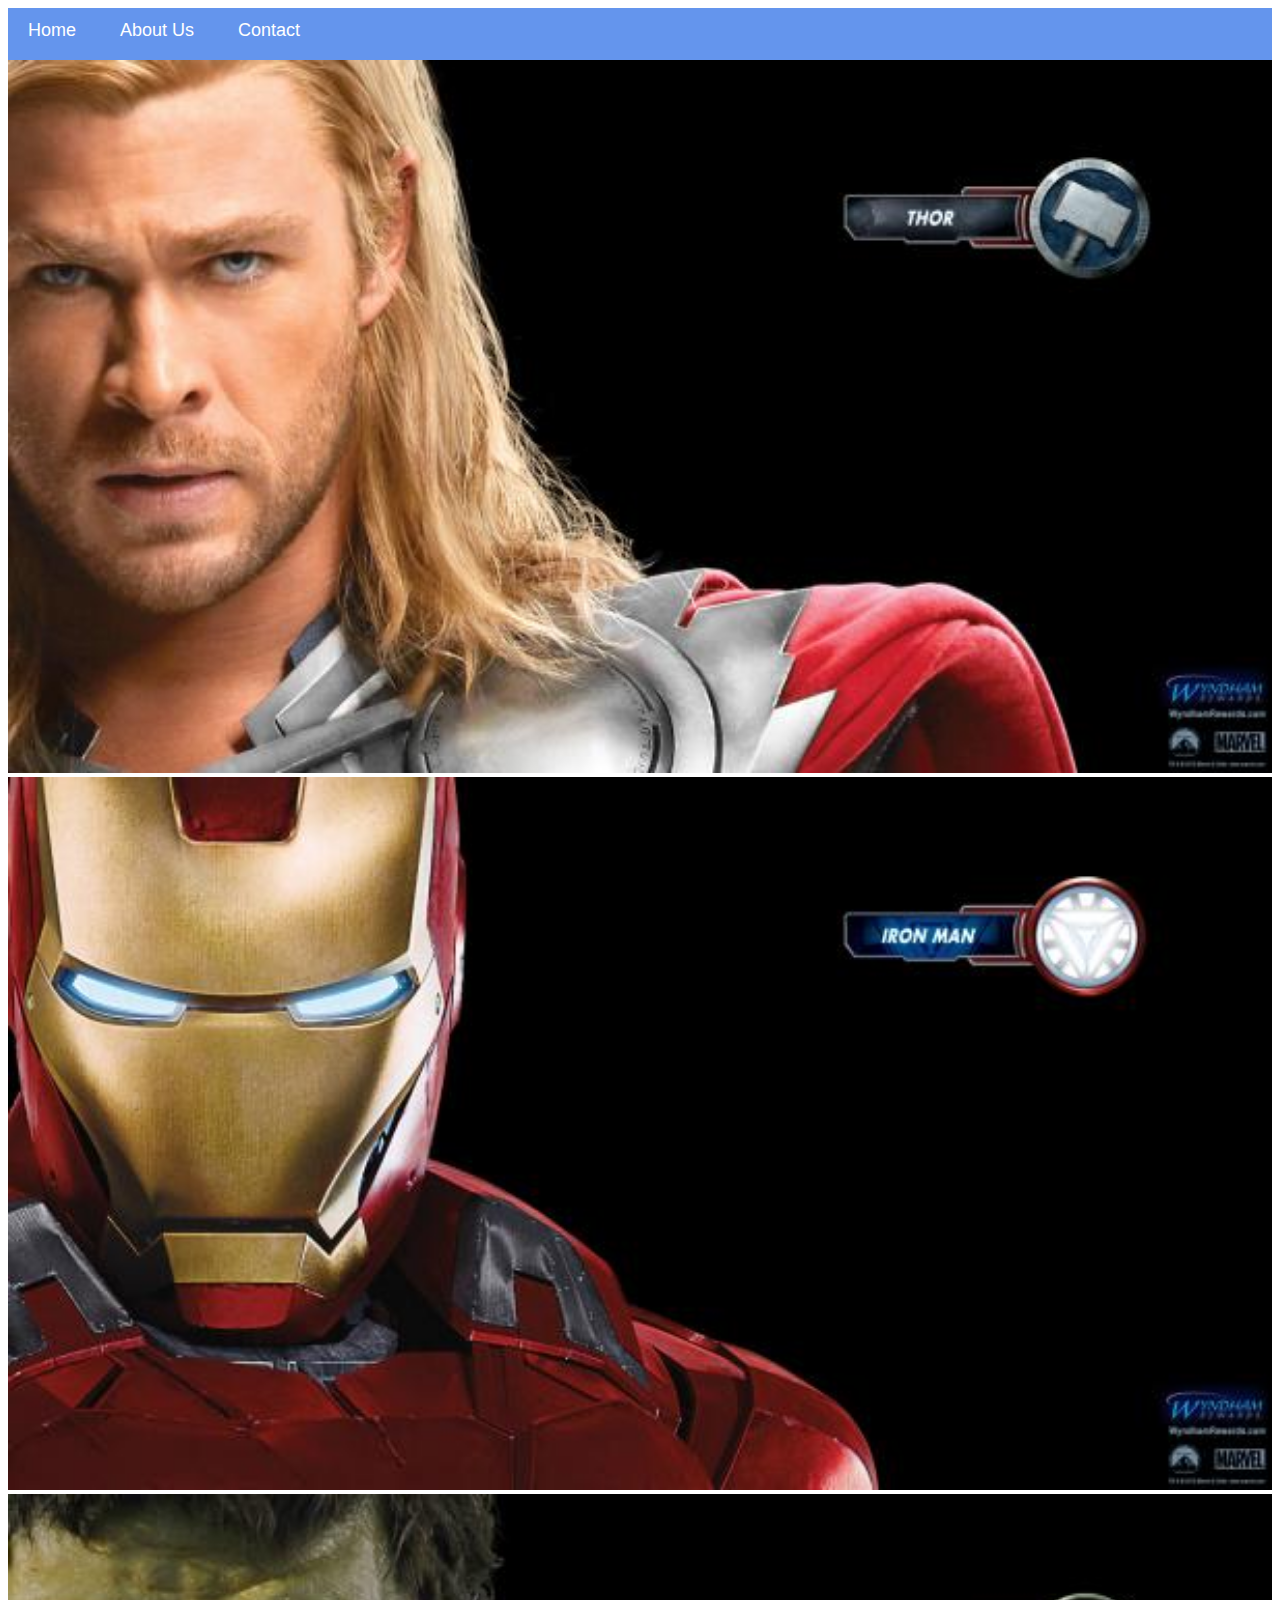
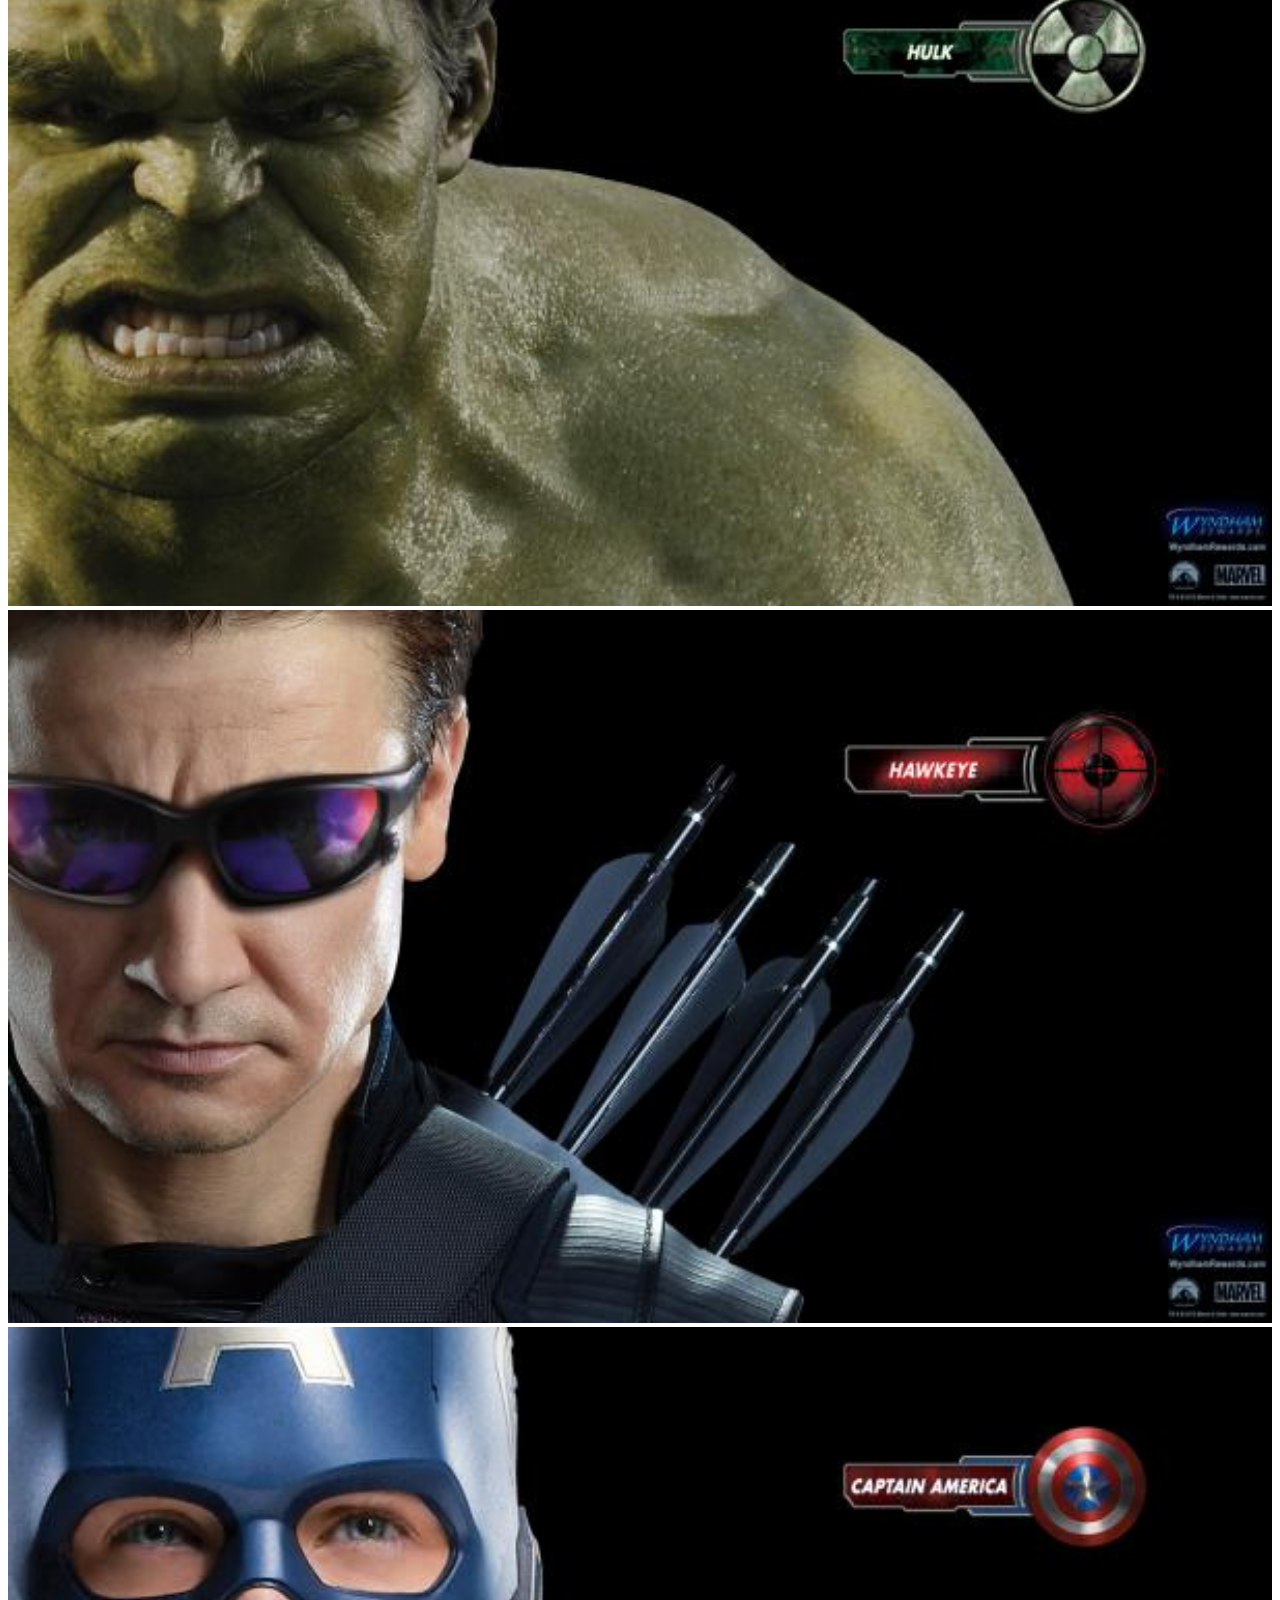
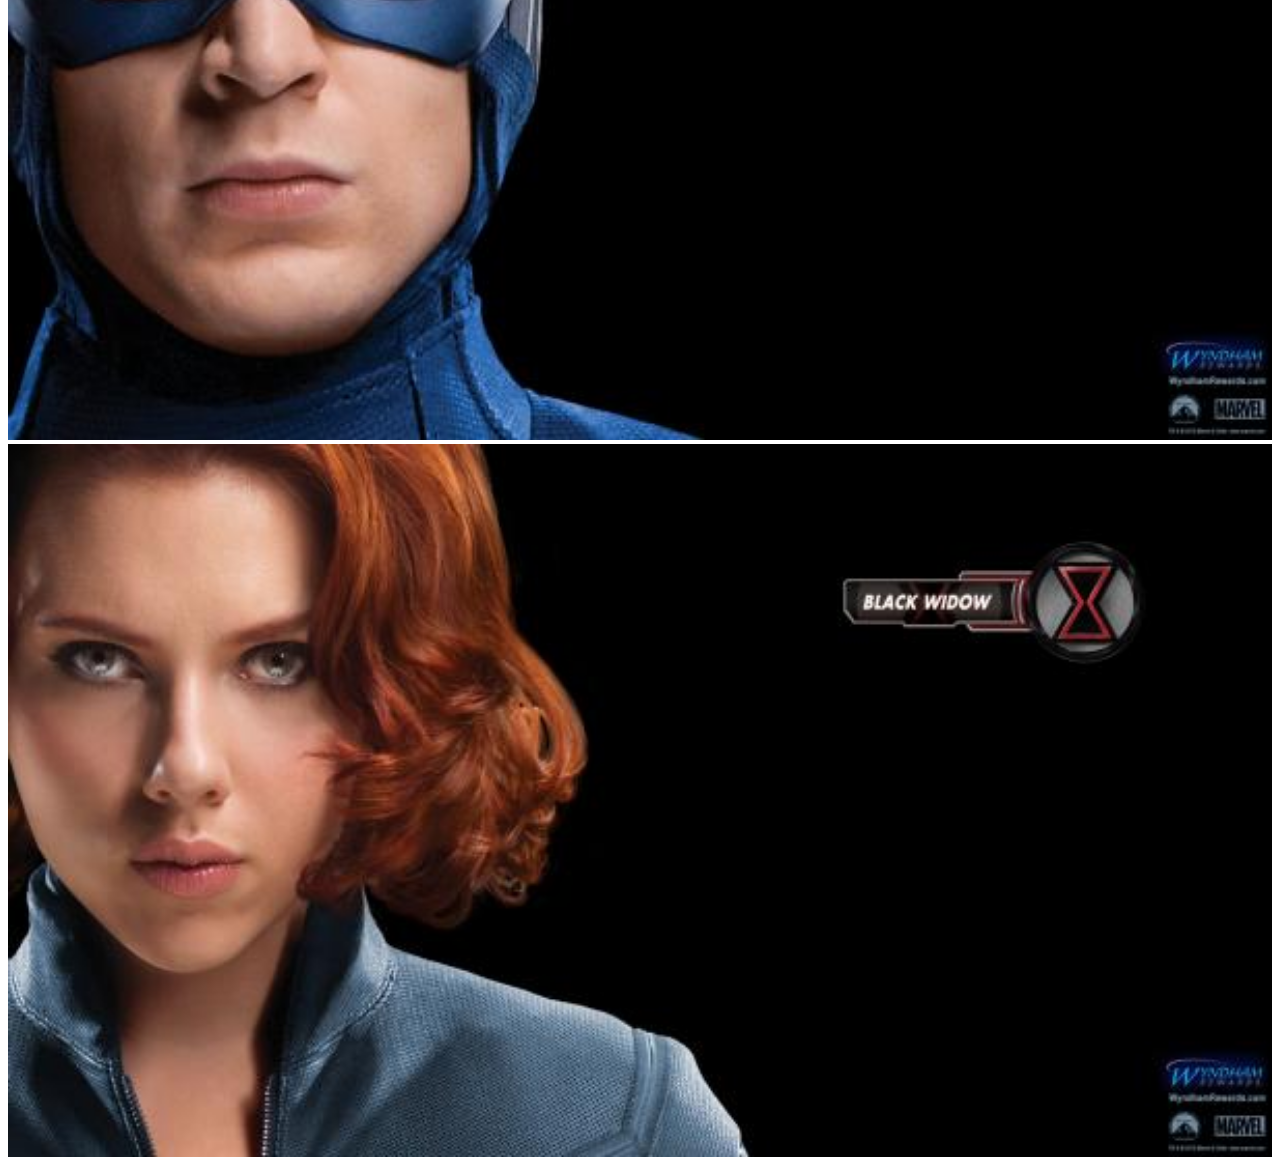
<file: index.html>
<!DOCTYPE html>
<html>
      <head>
            <link rel="stylesheet" href="style.css">
      </head>
      <body>
           <div id="menu">
            <a href="index.html">Home</a>
            <a href="about.html">About Us</a>
            <a href="contact.html">Contact</a>
           </div>
           <div class="gallery">
                <a href="avenger-1.html"><img src="images/avengers_01.jpg"/></a>
                <a href="avenger-2.html"><img src="images/avengers_02.jpg"/></a>
                <a href="avenger-3.html"><img src="images/avengers_03.jpg"/></a>
                <a href="avenger-4.html"><img src="images/avengers_04.jpg"/></a>
                <a href="avenger-5.html"><img src="images/avengers_05.jpg"/></a>
                <a href="avenger-6.html"><img src="images/avengers_06.jpg"/></a>
           </div>
      </body>
</html>
</file>
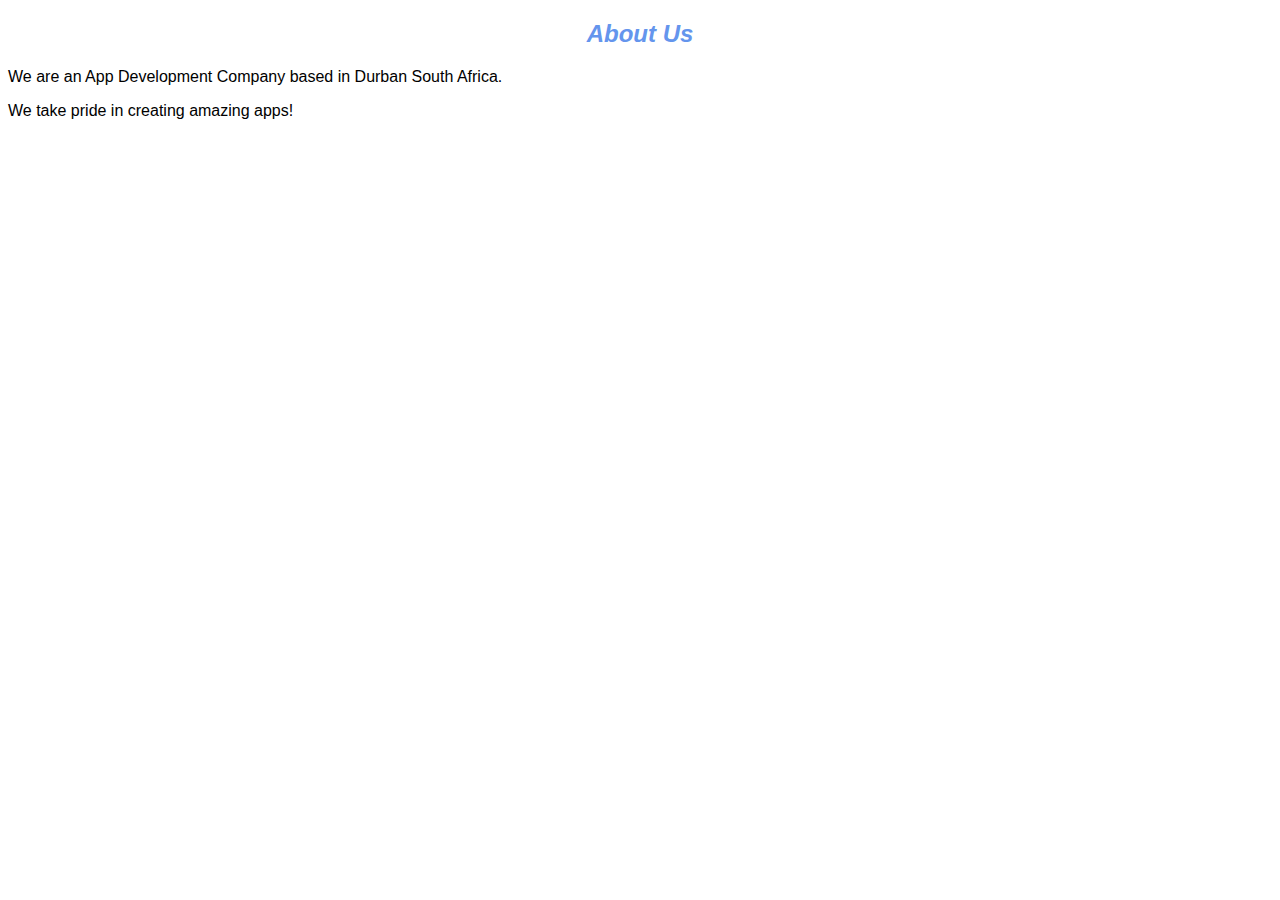
<file: about.html>
<!DOCTYPE html>
<html>
      <head> 
           <link rel="stylesheet" href="style.css"> 
       </head>
 
       <body> 
          <h2>About Us</h2>
          <p>We are an App Development Company based in Durban South Africa.</p>
          <p>We take pride in creating amazing apps!</p>

      </body>
</html>
</file>
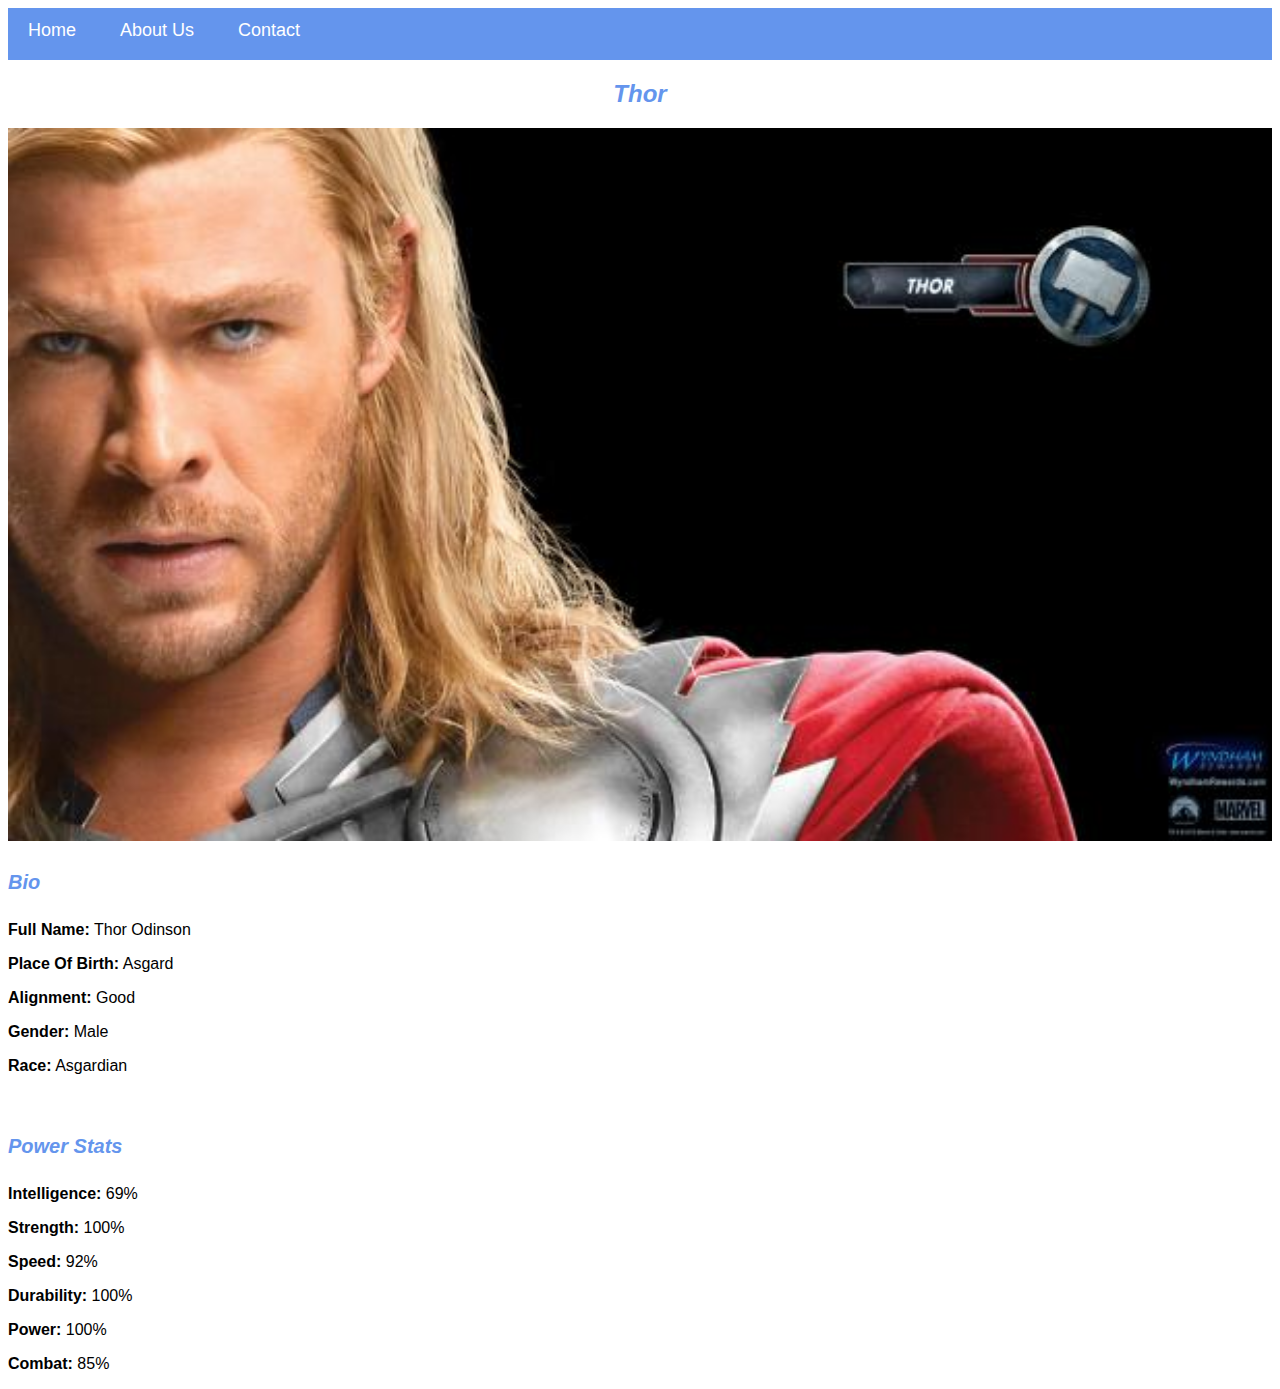
<file: avenger-1.html>
<!DOCTYPE html>
<html>
      <head> 
           <link rel="stylesheet" href="style.css"> 
       </head>
 
       <body> 
        <div id="menu">
            <a href="index.html">Home</a>
            <a href="about.html">About Us</a>
            <a href="contact.html">Contact</a>
        </div>
          <h2>Thor</h2>
          <div class="gallery"> 
              <img src="images/avengers_01.jpg"> 
          </div> 
          <h4>Bio</h4> 
          <p><b>Full Name:</b> Thor Odinson</p> 
          <p><b>Place Of Birth:</b> Asgard</p> 
          <p><b>Alignment:</b> Good</p> 
          <p><b>Gender:</b> Male</p>
          <p><b>Race:</b> Asgardian</p> 
          <br/>
          <h4>Power Stats</h4>
          <p><b>Intelligence:</b> 69%</p>
          <p><b>Strength:</b> 100%</p>
          <p><b>Speed:</b> 92%</p>
          <p><b>Durability:</b> 100%</p>
          <p><b>Power:</b> 100%</p>
          <p><b>Combat:</b> 85%</p>
      </body>
</html>
</file>
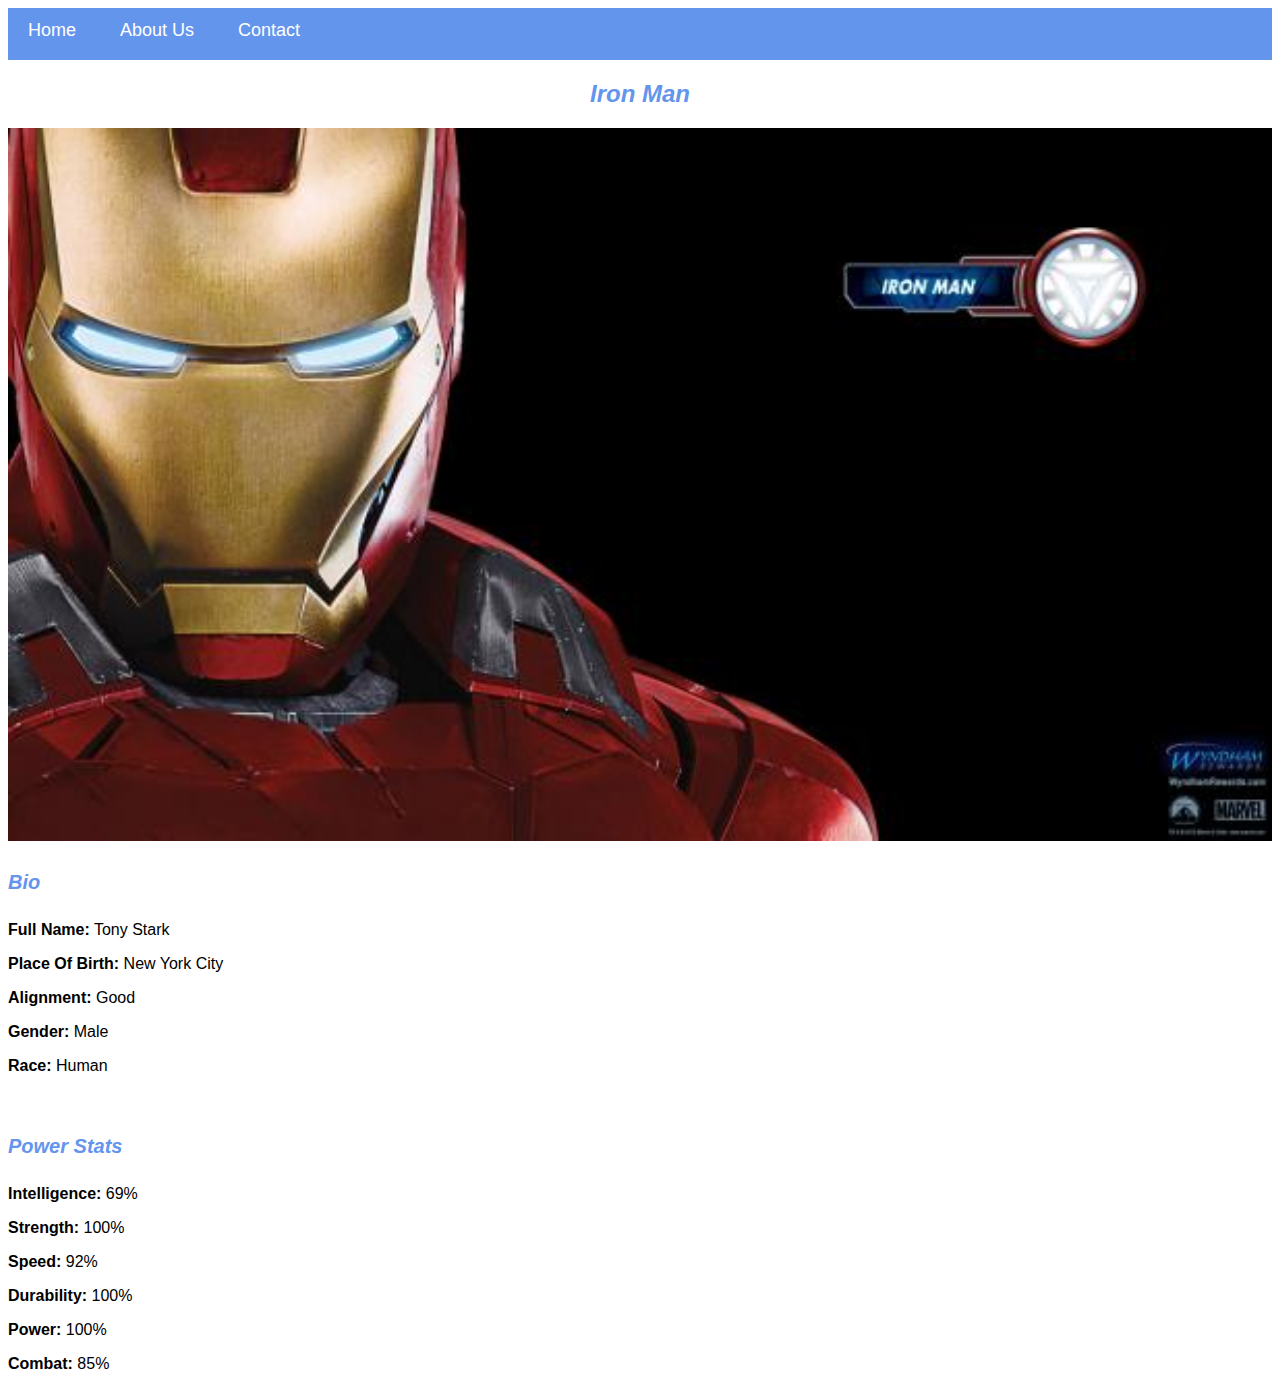
<file: avenger-2.html>
<!DOCTYPE html>
<html>
      <head> 
           <link rel="stylesheet" href="style.css"> 
       </head>
 
       <body> 
        <div id="menu">
            <a href="index.html">Home</a>
            <a href="about.html">About Us</a>
            <a href="contact.html">Contact</a>
        </div>
          <h2>Iron Man</h2>
          <div class="gallery"> 
              <img src="images/avengers_02.jpg"> 
          </div> 
          <h4>Bio</h4> 
          <p><b>Full Name:</b> Tony Stark</p> 
          <p><b>Place Of Birth:</b> New York City</p> 
          <p><b>Alignment:</b> Good</p> 
          <p><b>Gender:</b> Male</p>
          <p><b>Race:</b> Human</p> 
          <br/>
          <h4>Power Stats</h4>
          <p><b>Intelligence:</b> 69%</p>
          <p><b>Strength:</b> 100%</p>
          <p><b>Speed:</b> 92%</p>
          <p><b>Durability:</b> 100%</p>
          <p><b>Power:</b> 100%</p>
          <p><b>Combat:</b> 85%</p>
      </body>
</html>
</file>
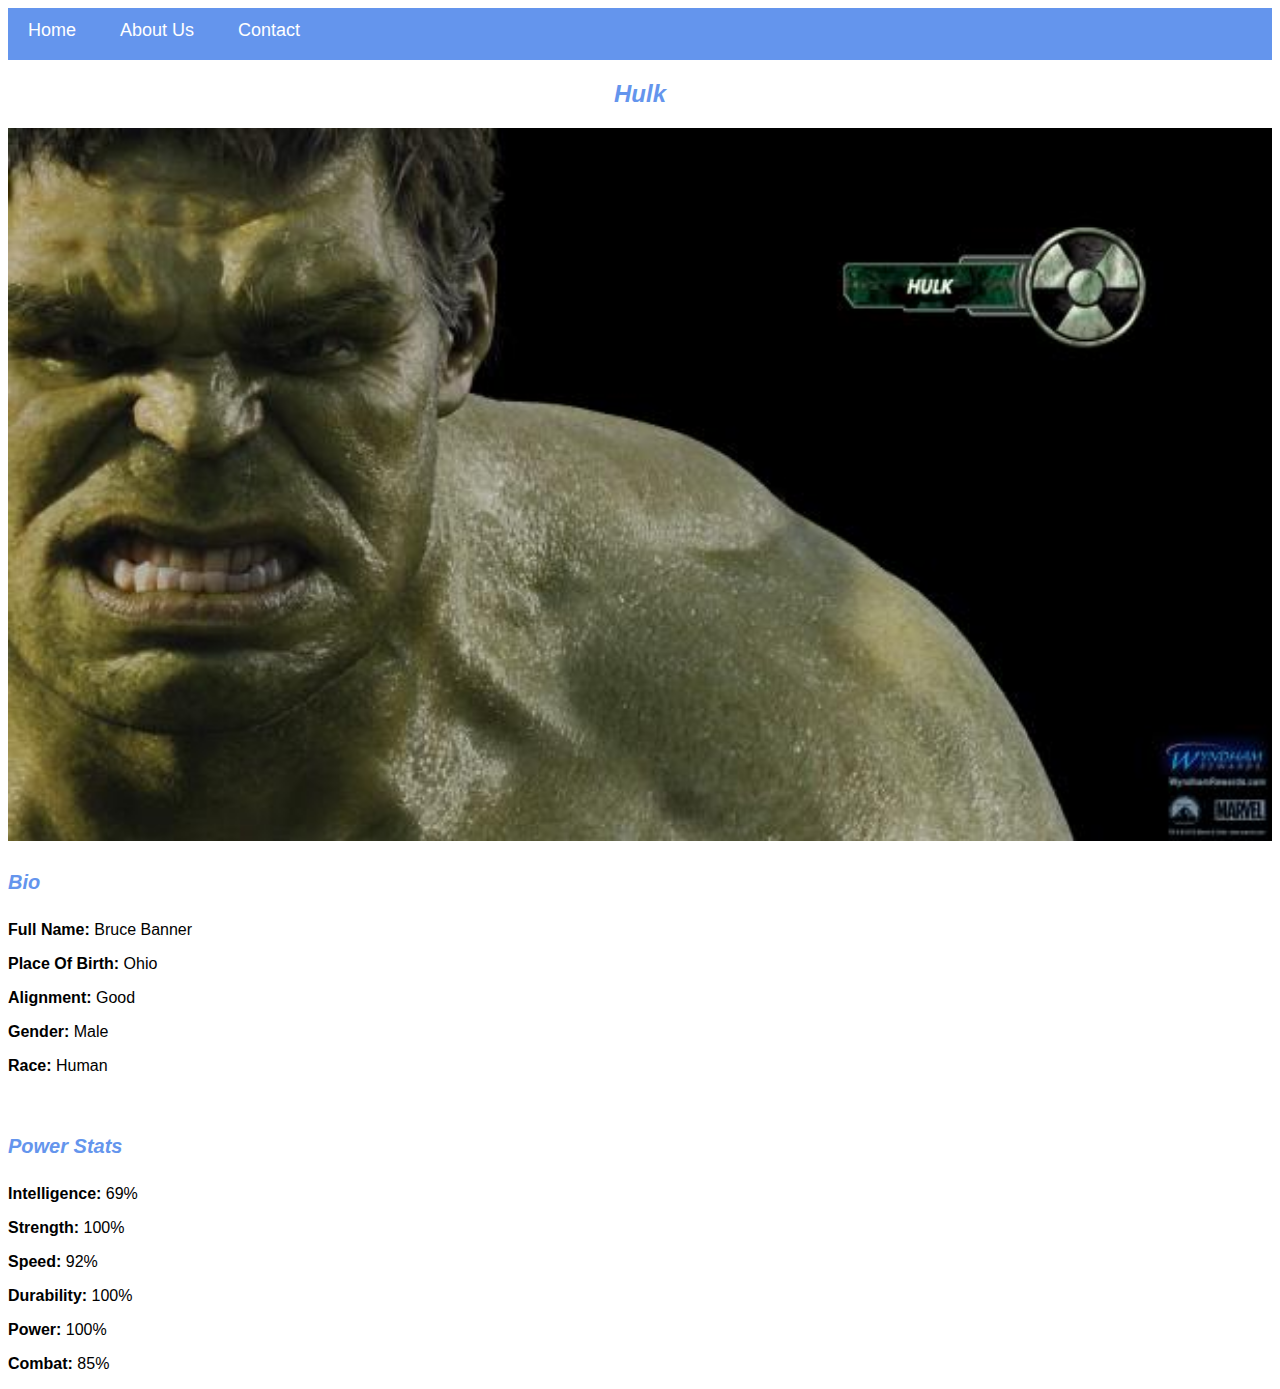
<file: avenger-3.html>
<!DOCTYPE html>
<html>
      <head> 
           <link rel="stylesheet" href="style.css"> 
       </head>
 
       <body>
        <div id="menu">
            <a href="index.html">Home</a>
            <a href="about.html">About Us</a>
            <a href="contact.html">Contact</a>
        </div> 
          <h2>Hulk</h2>
          <div class="gallery"> 
              <img src="images/avengers_03.jpg"> 
          </div> 
          <h4>Bio</h4> 
          <p><b>Full Name:</b> Bruce Banner</p> 
          <p><b>Place Of Birth:</b> Ohio</p> 
          <p><b>Alignment:</b> Good</p> 
          <p><b>Gender:</b> Male</p>
          <p><b>Race:</b> Human</p> 
          <br/>
          <h4>Power Stats</h4>
          <p><b>Intelligence:</b> 69%</p>
          <p><b>Strength:</b> 100%</p>
          <p><b>Speed:</b> 92%</p>
          <p><b>Durability:</b> 100%</p>
          <p><b>Power:</b> 100%</p>
          <p><b>Combat:</b> 85%</p>
      </body>
</html>
</file>
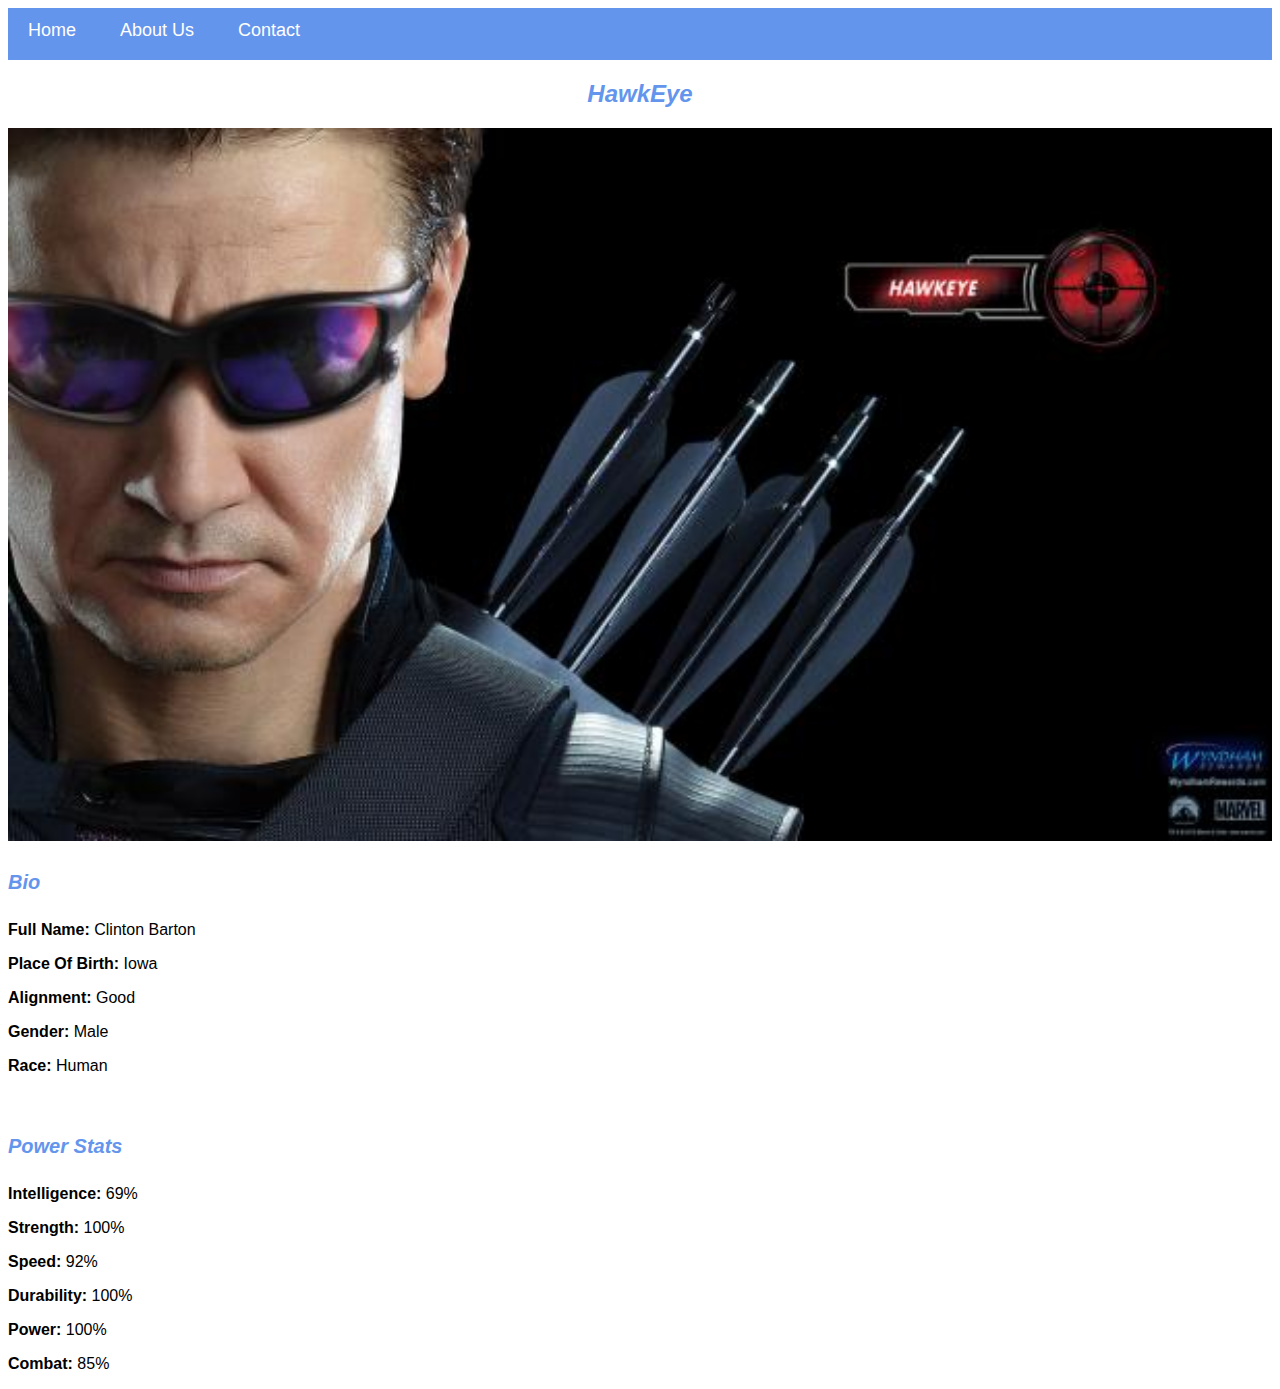
<file: avenger-4.html>
<!DOCTYPE html>
<html>
      <head> 
           <link rel="stylesheet" href="style.css"> 
       </head>
 
       <body> 
        <div id="menu">
            <a href="index.html">Home</a>
            <a href="about.html">About Us</a>
            <a href="contact.html">Contact</a>
        </div>
          <h2>HawkEye</h2>
          <div class="gallery"> 
              <img src="images/avengers_04.jpg"> 
          </div> 
          <h4>Bio</h4> 
          <p><b>Full Name:</b> Clinton Barton</p> 
          <p><b>Place Of Birth:</b> Iowa</p> 
          <p><b>Alignment:</b> Good</p> 
          <p><b>Gender:</b> Male</p>
          <p><b>Race:</b> Human</p> 
          <br/>
          <h4>Power Stats</h4>
          <p><b>Intelligence:</b> 69%</p>
          <p><b>Strength:</b> 100%</p>
          <p><b>Speed:</b> 92%</p>
          <p><b>Durability:</b> 100%</p>
          <p><b>Power:</b> 100%</p>
          <p><b>Combat:</b> 85%</p>
      </body>
</html>
</file>
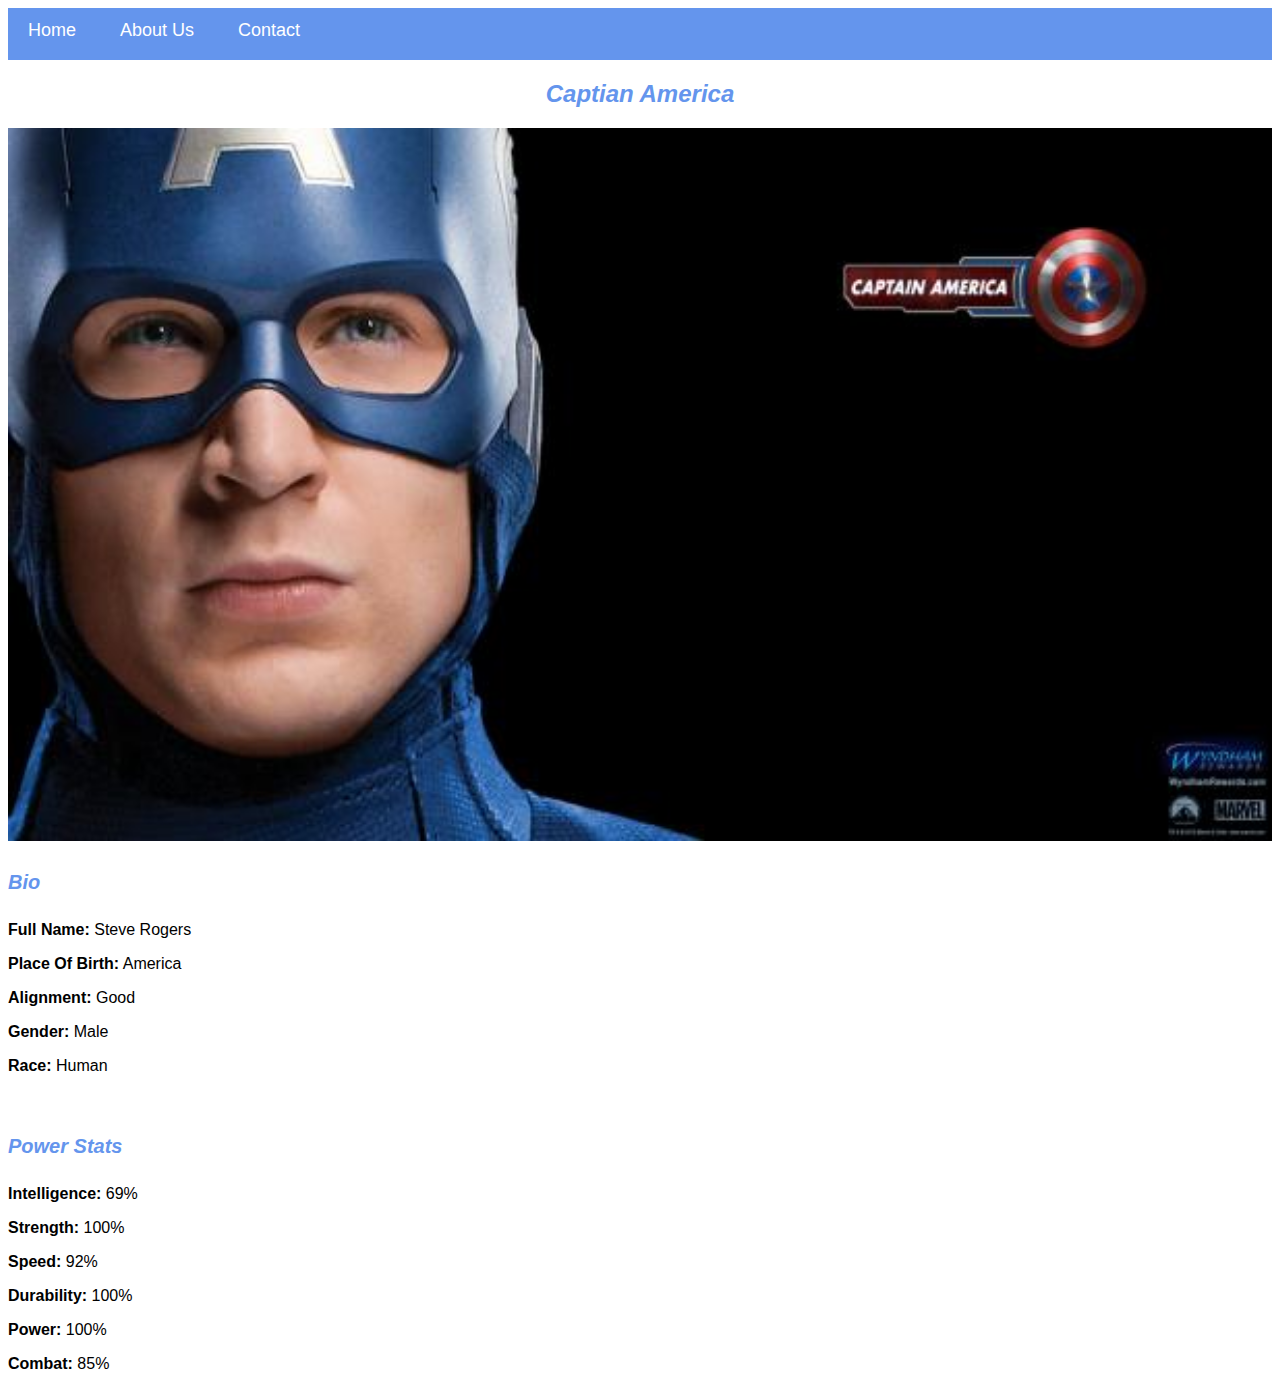
<file: avenger-5.html>
<!DOCTYPE html>
<html>
      <head> 
           <link rel="stylesheet" href="style.css"> 
       </head>
 
       <body>
        <div id="menu">
            <a href="index.html">Home</a>
            <a href="about.html">About Us</a>
            <a href="contact.html">Contact</a>
        </div> 
          <h2>Captian America</h2>
          <div class="gallery"> 
              <img src="images/avengers_05.jpg"> 
          </div> 
          <h4>Bio</h4> 
          <p><b>Full Name:</b> Steve Rogers</p> 
          <p><b>Place Of Birth:</b> America</p> 
          <p><b>Alignment:</b> Good</p> 
          <p><b>Gender:</b> Male</p>
          <p><b>Race:</b> Human</p> 
          <br/>
          <h4>Power Stats</h4>
          <p><b>Intelligence:</b> 69%</p>
          <p><b>Strength:</b> 100%</p>
          <p><b>Speed:</b> 92%</p>
          <p><b>Durability:</b> 100%</p>
          <p><b>Power:</b> 100%</p>
          <p><b>Combat:</b> 85%</p>
      </body>
</html>
</file>
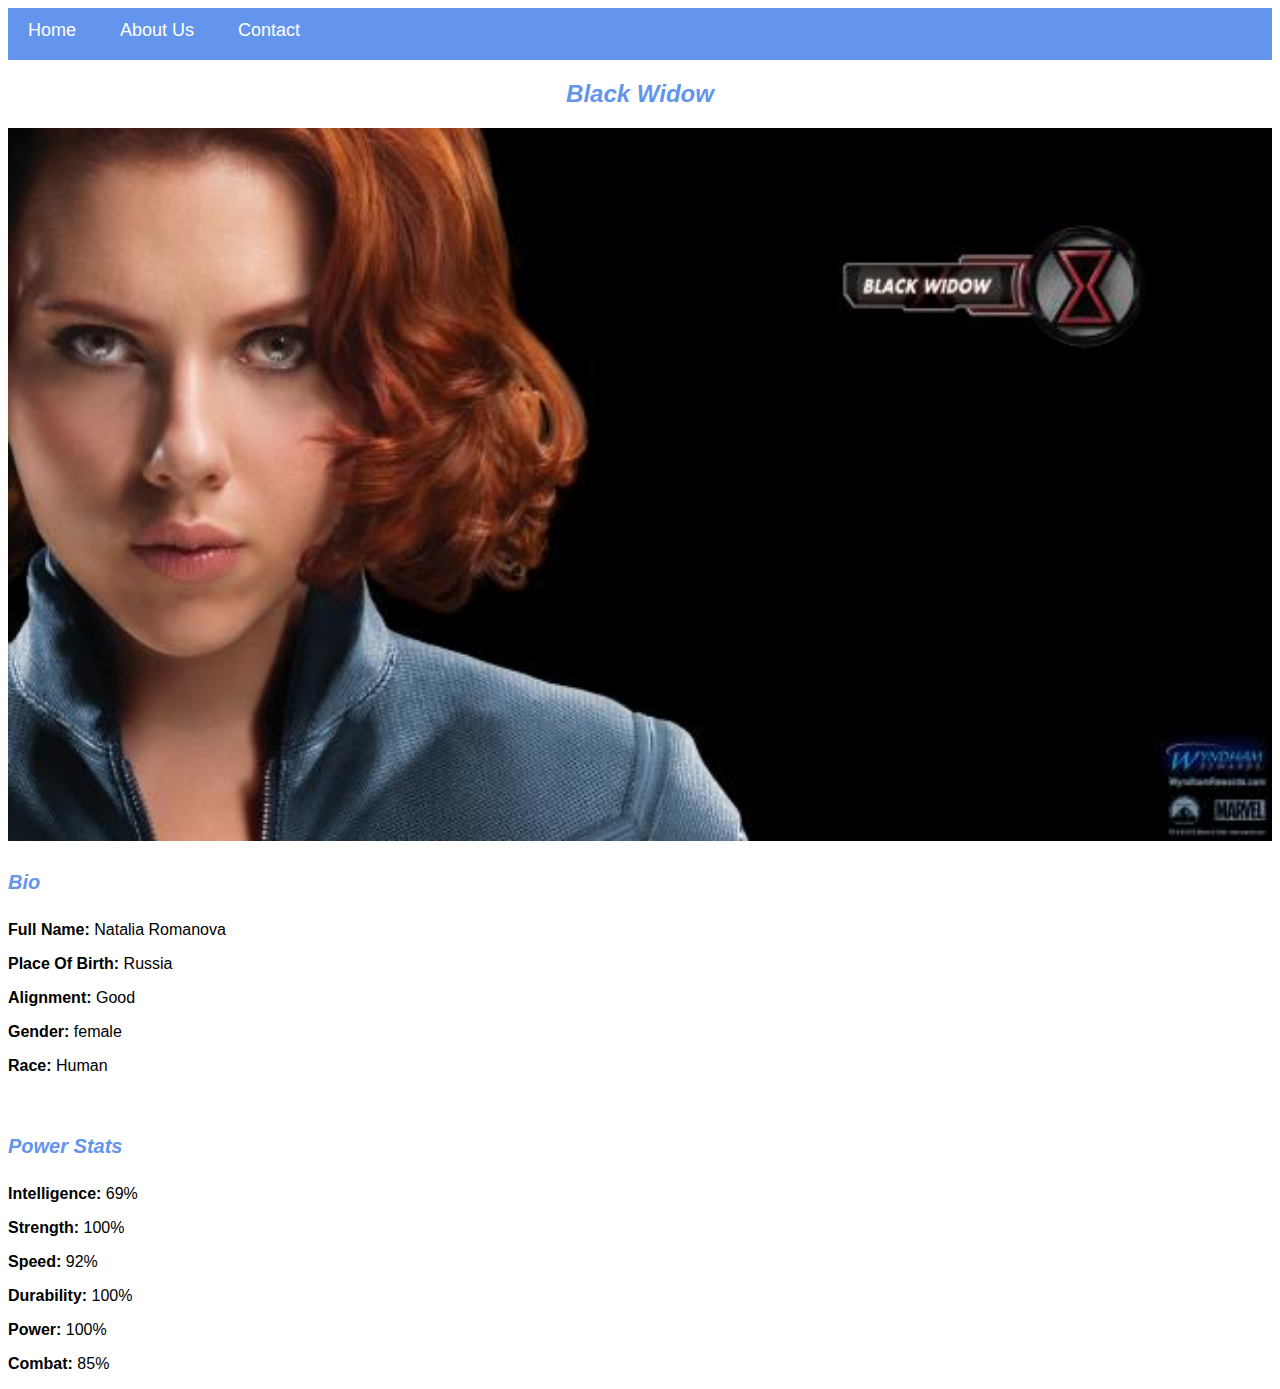
<file: avenger-6.html>
<!DOCTYPE html>
<html>
      <head> 
           <link rel="stylesheet" href="style.css"> 
       </head>
 
       <body> 
        <div id="menu">
            <a href="index.html">Home</a>
            <a href="about.html">About Us</a>
            <a href="contact.html">Contact</a>
        </div>
          <h2>Black Widow</h2>
          <div class="gallery"> 
              <img src="images/avengers_06.jpg"> 
          </div> 
          <h4>Bio</h4> 
          <p><b>Full Name:</b> Natalia Romanova</p> 
          <p><b>Place Of Birth:</b> Russia</p> 
          <p><b>Alignment:</b> Good</p> 
          <p><b>Gender:</b> female</p>
          <p><b>Race:</b> Human</p> 
          <br/>
          <h4>Power Stats</h4>
          <p><b>Intelligence:</b> 69%</p>
          <p><b>Strength:</b> 100%</p>
          <p><b>Speed:</b> 92%</p>
          <p><b>Durability:</b> 100%</p>
          <p><b>Power:</b> 100%</p>
          <p><b>Combat:</b> 85%</p>
      </body>
</html>
</file>
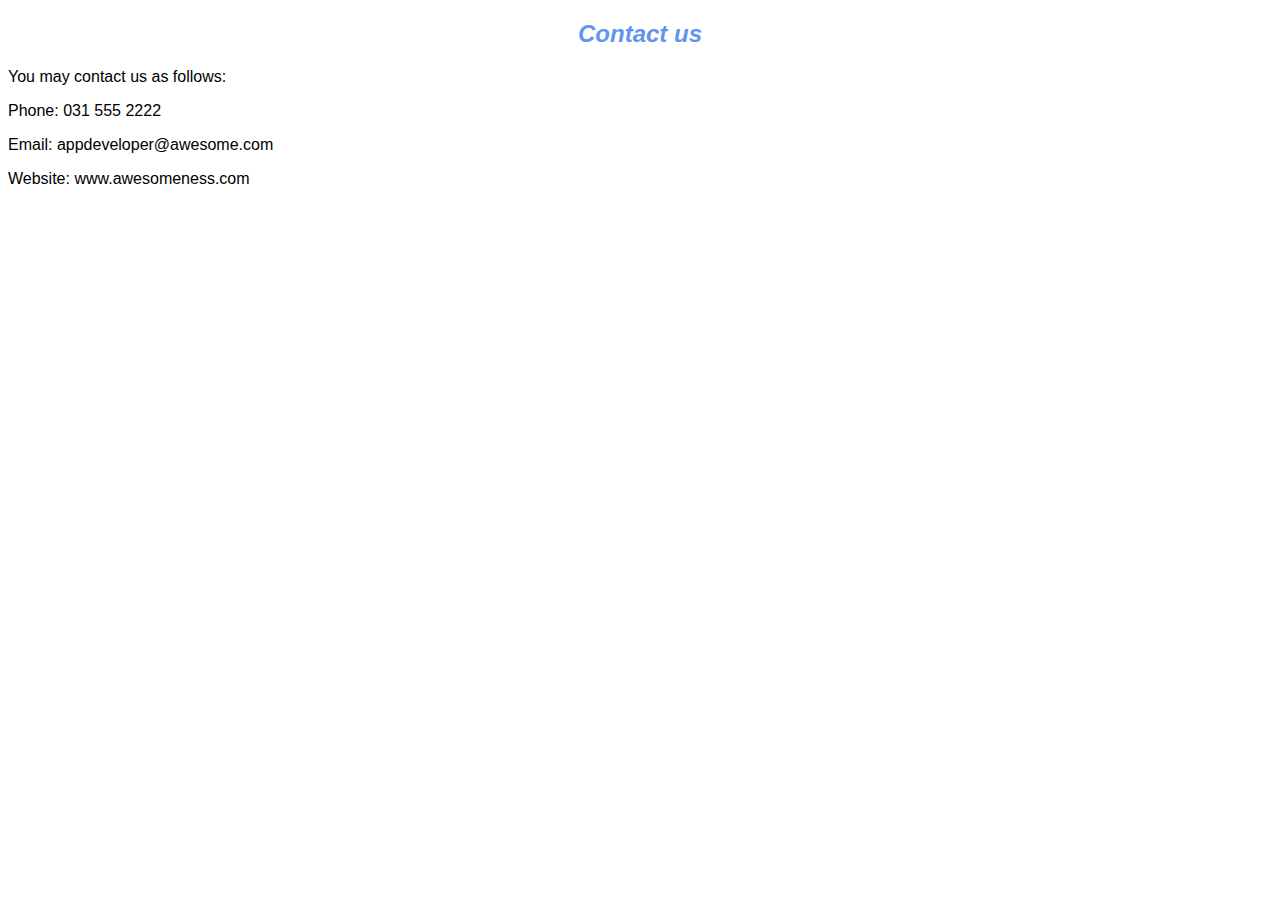
<file: contact.html>
<!DOCTYPE html>
<html>
      <head> 
           <link rel="stylesheet" href="style.css"> 
       </head>
 
       <body> 
        <h2>Contact us</h2>
        <p>You may contact us as follows:</p>
        <p>Phone: 031 555 2222</p>
        <p>Email: appdeveloper@awesome.com</p>
        <p>Website: www.awesomeness.com</p>
      </body>
</html>
</file>
<file: style.css>
.gallery img{
    width:100%;
}

h2{
    font-family:helevtica,sans-serif;
    text-align:center;
    color:cornflowerblue;
    font-style:italic;
}


h4{
    font-family:Helvetica,sans-serif;
    font-size:20px;
    font-style:italic;
    color:cornflowerblue;
}

p{
    font-family:helvetica,sans-serif;
}

#menu{
    width:100%;
    height:40px;
    background-color: cornflowerblue;
    padding-top: 12px;
}

#menu a{
    color:#ffffff;
    font-family: Helvetica, sans-serif;
    font-size: 18px;
    text-decoration:none;
    font-weight: 800px;
    
    padding-left: 20px;
    padding-right: 20px;
}

#menu a:hover{
     color: #5077bd;
}
</file>
